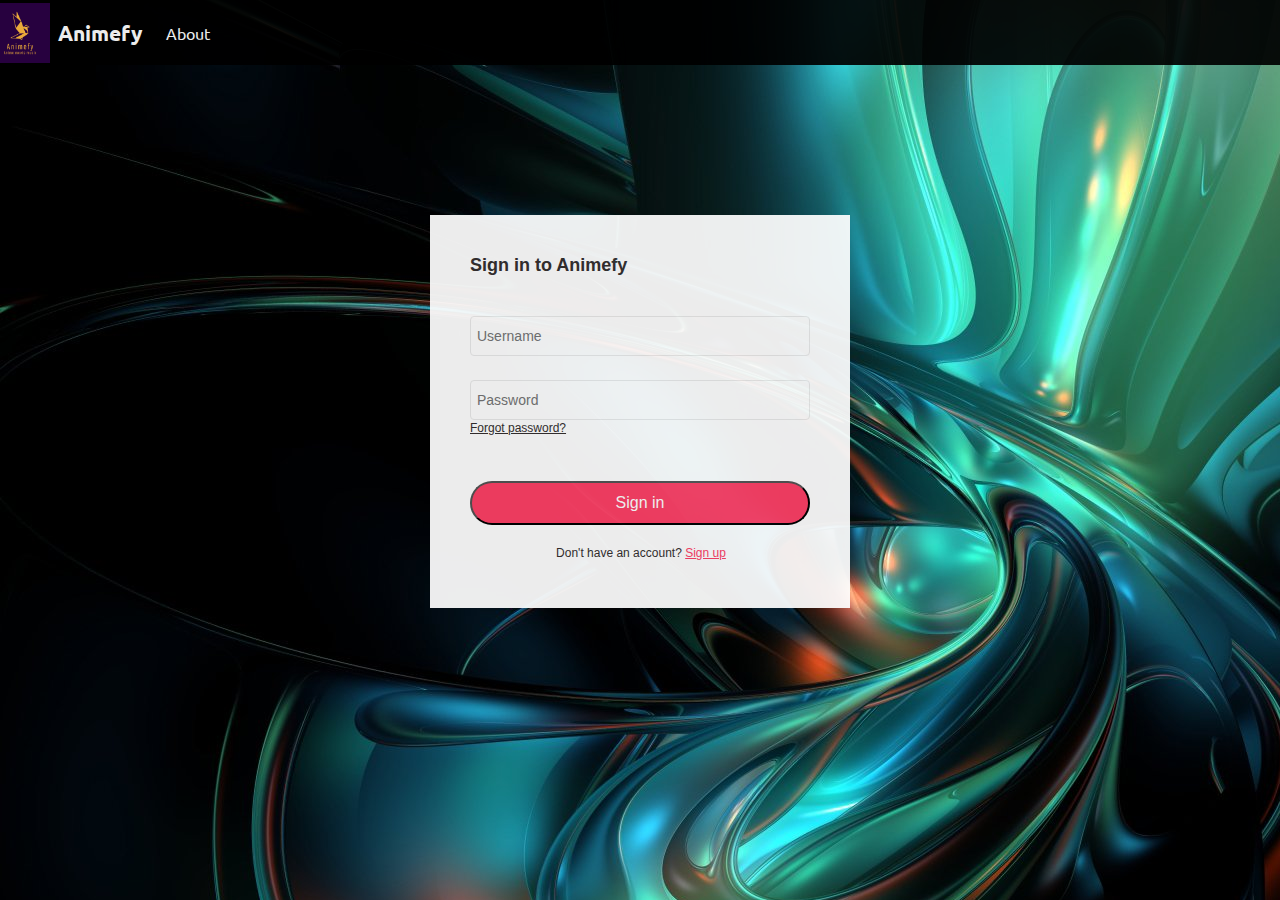
<file: index.html>
<!doctype html>
<html lang="en">
  <head>
    <!-- Required meta tags -->
    <meta charset="utf-8">
    <meta name="viewport" content="width=device-width, initial-scale=1">

    <!-- Bootstrap CSS -->
    <link href="https://cdn.jsdelivr.net/npm/bootstrap@5.1.3/dist/css/bootstrap.min.css" rel="stylesheet" integrity="sha384-1BmE4kWBq78iYhFldvKuhfTAU6auU8tT94WrHftjDbrCEXSU1oBoqyl2QvZ6jIW3" crossorigin="anonymous">

    <link rel="stylesheet" href="./frontend/styles/animeLogin.css">
    <title>Sign In</title>
  </head>
  <body>
    
    <nav>
        <ul>
            <li class="brand"><img src="./res/pics/logo.png" alt="Spotify"> Animefy</li>
            <li>About</li>
        </ul>
    </nav>

    
    <div id="frm" class="from-content">
        <h1>Sign in to Animefy</h1>
        <form name="f1" action = "./backend/authentication.php" onsubmit = "return validation()" method = "POST"> 
        <div class="from">
          <div class="from-list">
            <input type="text" id="user" name="user" placeholder="Username" data-text="Username">
          </div>
          <div class="from-list">
            <input type="password" id="pass" name="pass" placeholder="Password" data-text="The password must be between 6-20 characters long.">
          </div>
          <p class="tip agree-tos">
            <a href="/forgotpassword?next=" class="tip-right">Forgot password?</a>
          </p>
          <p class="error-message">&nbsp;</p>
          <div class="submit-btn">
            <button type="submit" id="btn">Sign in</button>
          </div>
          <p class="tip signup-tip">
              <span>Don't have an account?</span>
              <a href="./frontend/signup.html">Sign up</a>
          </p>
        </div>
      </div>

    <!-- Optional JavaScript; choose one of the two! -->

    <!-- Option 1: Bootstrap Bundle with Popper -->
    <script src="https://cdn.jsdelivr.net/npm/bootstrap@5.1.3/dist/js/bootstrap.bundle.min.js" integrity="sha384-ka7Sk0Gln4gmtz2MlQnikT1wXgYsOg+OMhuP+IlRH9sENBO0LRn5q+8nbTov4+1p" crossorigin="anonymous"></script>

    <!-- validation for empty field    -->
    <script>  
      function validation()  
      {  
          var id=document.f1.user.value;  
          var ps=document.f1.pass.value;  
          if(id.length=="" && ps.length=="") {  
              alert("User Name and Password fields are empty");  
              return false;  
          }  
          else  
          {  
              if(id.length=="") {  
                  alert("User Name is empty");  
                  return false;  
              }   
              if (ps.length=="") {  
              alert("Password field is empty");  
              return false;  
              }  
          }                             
      }  
    </script>


  </body>
</html>
</file>
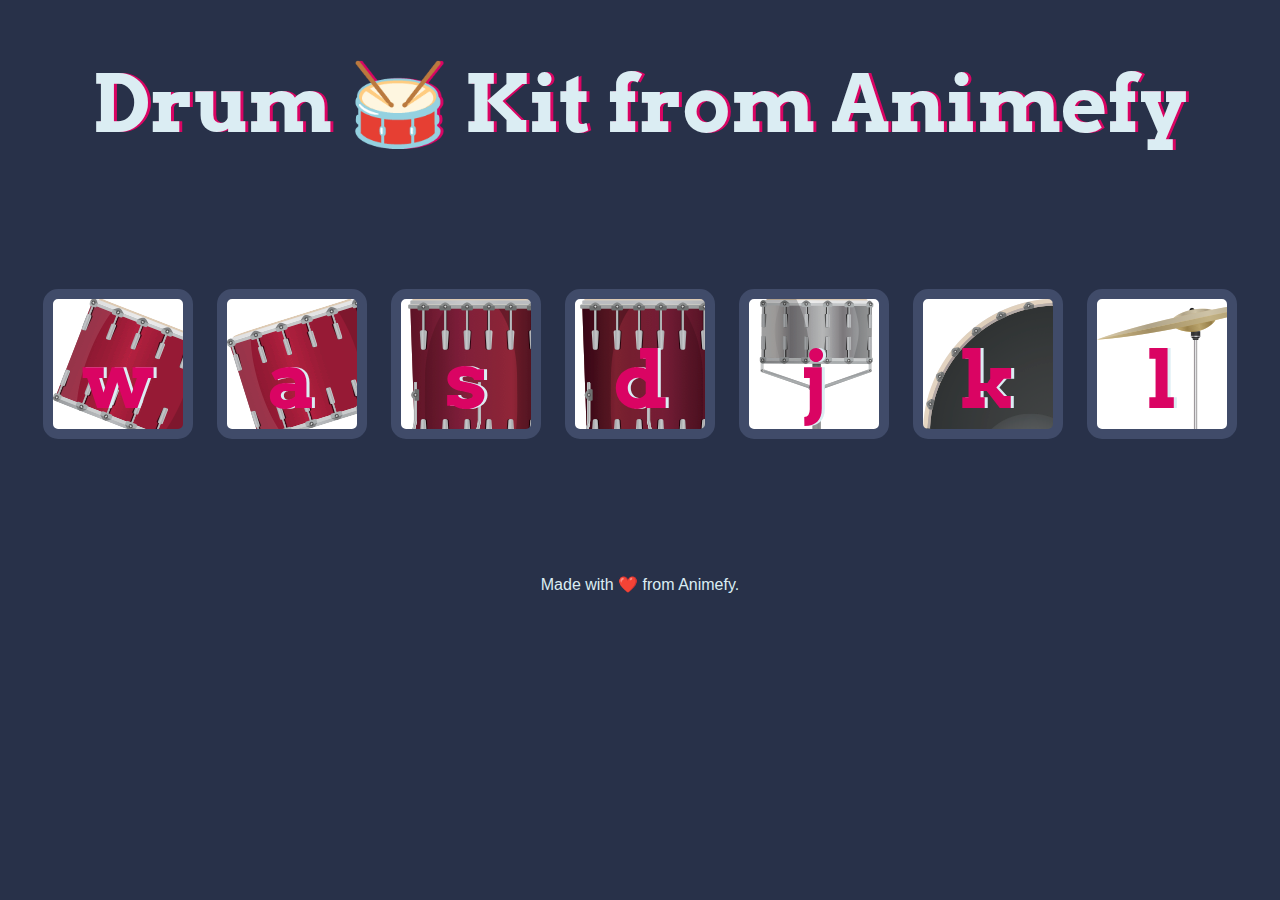
<file: Drums/index.html>
<!DOCTYPE html>
<html lang="en" dir="ltr">

<head>
    <meta charset="utf-8" />
    <title>Drum Kit from Animefy</title>
    <link rel="stylesheet" href="styles.css" />
    <link href="https://fonts.googleapis.com/css?family=Arvo" rel="stylesheet" />
</head>

<body>
    <h1 id="title">Drum 🥁 Kit from Animefy</h1>
    <div class="set">
        <button class="w drum">w</button>
        <button class="a drum">a</button>
        <button class="s drum">s</button>
        <button class="d drum">d</button>
        <button class="j drum">j</button>
        <button class="k drum">k</button>
        <button class="l drum">l</button>
    </div>

    <footer>Made with ❤️ from Animefy.</footer>
    <script src="index.js"></script>
</body>

</html>
</file>
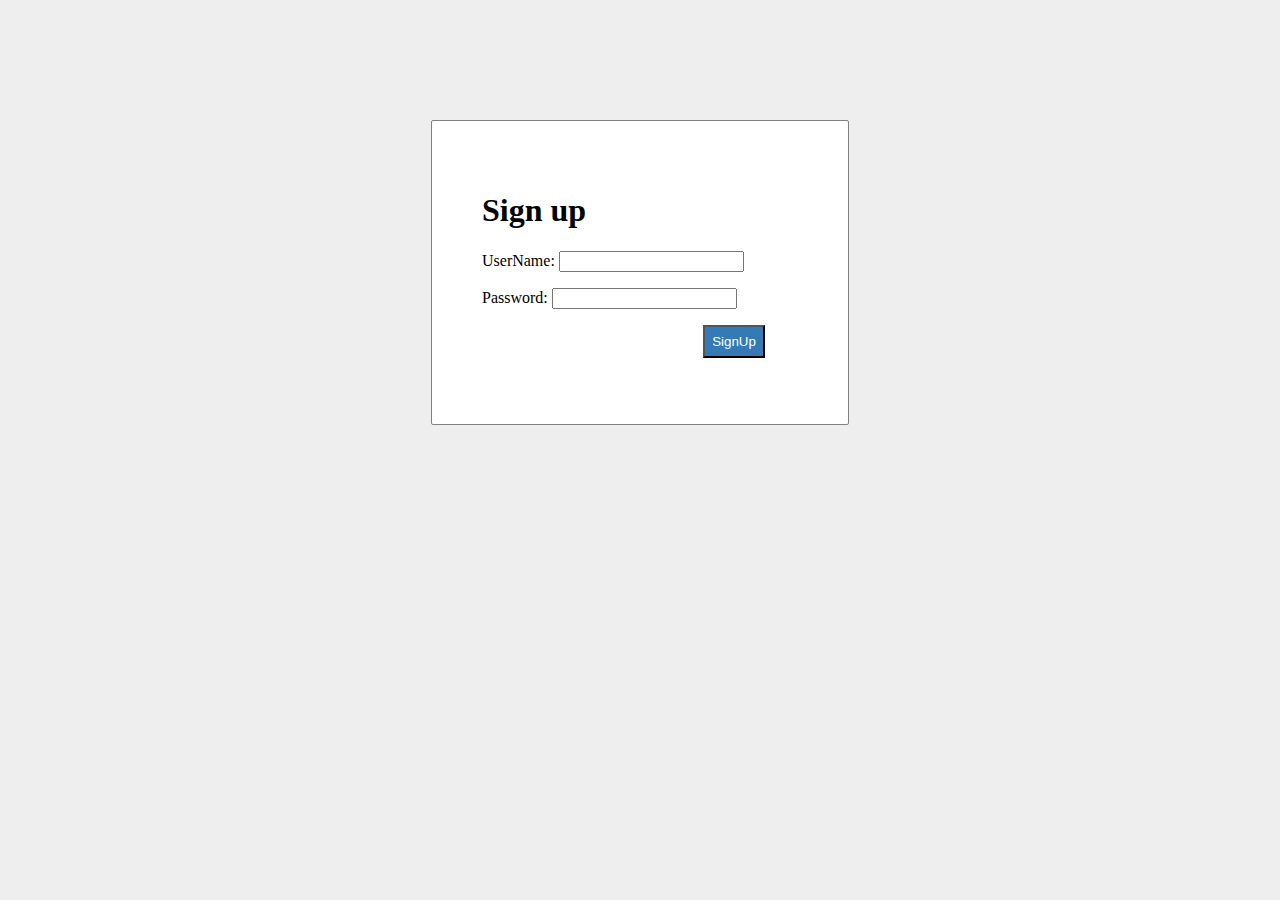
<file: signup.html>
<html>  
<head>  
    <title>Sign Up</title>
    
    <!-- insert style.css file inside index.html   -->
    <link rel = "stylesheet" type = "text/css" href = "style1.css">   
</head>  
<body>  
    <div id = "frm">  
        <h1>Sign up</h1>  
        <form name="f1" action = "signup.php" onsubmit = "return validation()" method = "POST">  
            <p>  
                <label> UserName: </label>  
                <input type = "text" id ="user" name  = "user" />  
            </p>  
            <p>  
                <label> Password: </label>  
                <input type = "password" id ="pass" name  = "pass" />  
            </p>  
            <p>     
                <input type =  "submit" id = "btn" value = "SignUp" />  
            </p>  
        </form>  
    </div>


    <!-- validation for empty field    -->
    <script>  
            function validation()  
            {  
                var id=document.f1.user.value;  
                var ps=document.f1.pass.value;  
                if(id.length=="" && ps.length=="") {  
                    alert("User Name and Password fields are empty");  
                    return false;  
                }  
                else  
                {  
                    if(id.length=="") {  
                        alert("User Name is empty");  
                        return false;  
                    }   
                    if (ps.length=="") {  
                    alert("Password field is empty");  
                    return false;  
                    }  
                }                             
            }  
        </script>  
</body>     
</html>
</file>
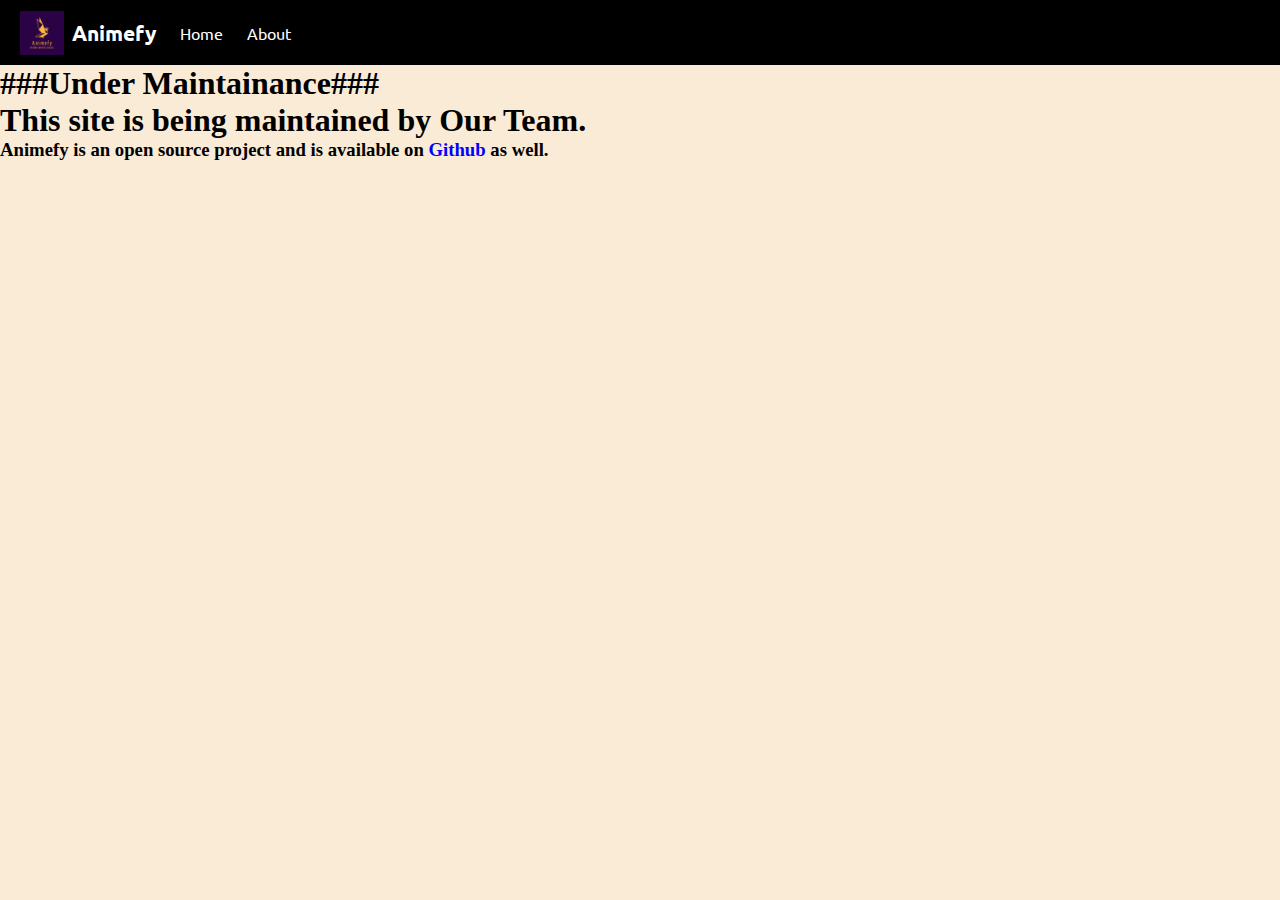
<file: frontend/about.html>
<!DOCTYPE html>
<html lang="en">
<head>
    <meta charset="UTF-8">
    <meta http-equiv="X-UA-Compatible" content="IE=edge">
    <meta name="viewport" content="width=device-width, initial-scale=1.0">
    <title>About</title>
    <link rel="stylesheet" href="styles/style.css">
</head>
<body>
    <nav>
        <ul>
            <li class="brand"><img src="../res/pics/logo.png" alt="Animefy"> Animefy</li>
            <li><a href="../index.html">Home</a></li>
            <li><a href="about.html">About</a></li>
        </ul>
    </nav>
    <h1>###Under Maintainance###<br></h1>
    <h1>This site is being maintained by Our Team.</h1>
    <h3>Animefy is an open source project and is available on <a href="https://www.github.com/cyprofire/animefy.git" style="color: blue;">Github</a> as well.</h3>
</body>
</html>
</file>
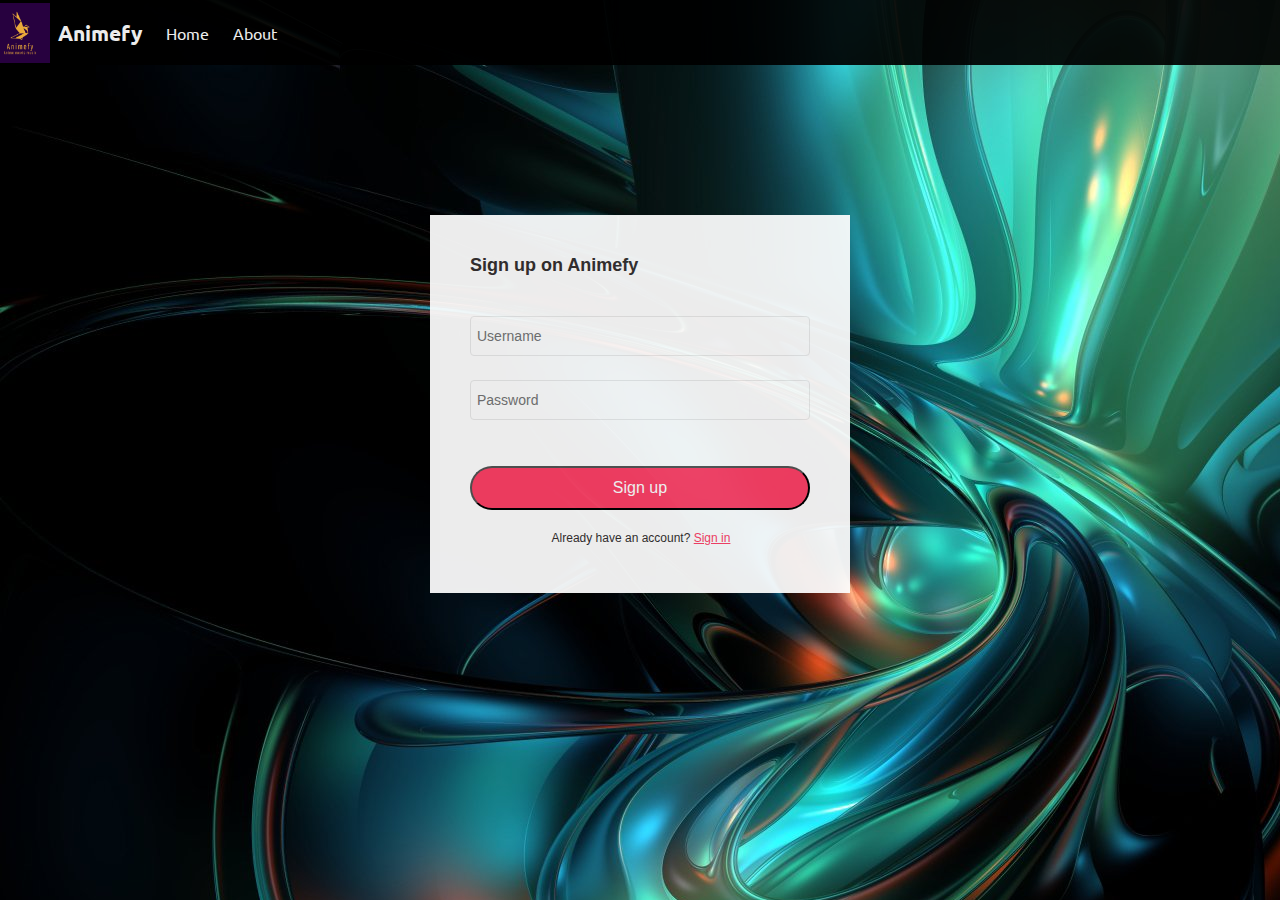
<file: frontend/signup.html>
<!doctype html>
<html lang="en">
  <head>
    <!-- Required meta tags -->
    <meta charset="utf-8">
    <meta name="viewport" content="width=device-width, initial-scale=1">

    <!-- Bootstrap CSS -->
    <link href="https://cdn.jsdelivr.net/npm/bootstrap@5.1.3/dist/css/bootstrap.min.css" rel="stylesheet" integrity="sha384-1BmE4kWBq78iYhFldvKuhfTAU6auU8tT94WrHftjDbrCEXSU1oBoqyl2QvZ6jIW3" crossorigin="anonymous">

    <link rel="stylesheet" href="./styles/animeLogin.css">
    <title>Sign Up</title>
  </head>
  <body>
    
    <nav>
        <ul>
            <li class="brand"><img src="../res/pics/logo.png" alt="Spotify"> Animefy</li>
            <li>Home</li>
            <li>About</li>
        </ul>
    </nav>

    
    <div class="from-content" id="frm">
        <h1>Sign up on Animefy</h1>
        <form name="f1" action = "../backend/signup.php" onsubmit = "return validation()" method = "POST">
        <div class="from">
            <div class="from-list">
                <input type="text" id="user" name="user" placeholder="Username" data-text="Username">
              </div>
          
          <div class="from-list">
            <input type="password" id="pass" name="pass" placeholder="Password" data-text="The password must be between 6-20 characters long.">
          </div>
         
          
          <p class="error-message">&nbsp;</p>
          <div class="submit-btn">
            <button type="submit" id="btn">Sign up</button>
          </div>
          <p class="tip signup-tip">
              <span>Already have an account?</span>
              <a href="../index.html">Sign in</a>
          </p>
        </form>
        </div>
      </div>

    <!-- Optional JavaScript; choose one of the two! -->

    <!-- Option 1: Bootstrap Bundle with Popper -->
    <script src="https://cdn.jsdelivr.net/npm/bootstrap@5.1.3/dist/js/bootstrap.bundle.min.js" integrity="sha384-ka7Sk0Gln4gmtz2MlQnikT1wXgYsOg+OMhuP+IlRH9sENBO0LRn5q+8nbTov4+1p" crossorigin="anonymous"></script>

    <!-- validation for empty field    -->
    <script>  
      function validation()  
      {  
          var id=document.f1.user.value;  
          var ps=document.f1.pass.value;  
          if(id.length=="" && ps.length=="") {  
              alert("User Name and Password fields are empty");  
              return false;  
          }  
          else  
          {  
              if(id.length=="") {  
                  alert("User Name is empty");  
                  return false;  
              }   
              if (ps.length=="") {  
              alert("Password field is empty");  
              return false;  
              }  
          }                             
      }  
    </script>

  </body>
</html>
</file>
<file: frontend/styles/animeLogin.css>
@import url('https://fonts.googleapis.com/css2?family=Ubuntu&display=swap');
@import url('https://fonts.googleapis.com/css2?family=Varela+Round&display=swap');


*{
    margin: 0;
    padding: 0;
}

nav{
    font-family: 'Ubuntu', sans-serif;
}

nav ul{
    display: flex;
    align-items: center;
    list-style-type: none;
    height: 65px;
    background-color: black;
    color: white;
    margin-left: -30px;
}

nav ul li{
    padding: 0 12px;
}
.brand img{
    width: 60px;
    padding: 0 8px;
}

.brand {
    display: flex;
    align-items: center;
    font-weight: bolder;
    font-size: 1.3rem;
}

/* user agent stylesheet */
div {
    display: block;
}


body{
    background-image: url('../../res/pics/2.jpg');
    /* width: 100%;
    height: 100%;
    min-height: 100vh;
    padding: 0;
    margin: 0; */
    color: #353030;
    font-family: "Helvetica Neue", Helvetica, Arial, sans-serif;
    z-index: -1;
    opacity: 0.925;
}

.from-content {
    background-color: #9ae2e3;
    align-items: center;
    width: 420px;
    /* -webkit-box-sizing: border-box; */
    box-sizing: border-box;
    padding: 40px 40px 48px;
    background-color: #FFF;
    position: relative;
    margin:  auto ;
    margin-top: 150px;
}

  .from-content h1 {
    font-size: 18px;
    color: #353030;
    font-weight: 600;
    margin: 0 0 40px;
  }
  .from-content .mark {
    color: #8C8889;
    font-size: 14px;
    margin-bottom: 24px;
    line-height: 1.5;
  }
  .from-content .top-right {
    position: absolute;
    top: 0;
    right: 0;
    display: block;
  }
  .from-content .top-right img {
    width: 45px;
    height: 45px;
  }
  .from-content .ercode {
    text-align: center;
  }
  .from-content .ercode img {
    width: 184px;
    height: 184px;
    display: inline-block;
    opacity: 0;
  }
  .from-content .ercode p {
    font-size: 14px;
    color: #8C8889;
  }
  .from-content .from {
    margin-top: 20px;
  }
  .from-content .from.hide {
    display: none;
  }
  .from-content .from.hide .submit-btn {
    margin-top: 60px;
  }
  .from-content .from-list {
    margin-top: 24px;
  }
  .from-content .from-list input {
    width: 100%;
    margin: 0;
    padding: 0 0 0 6px;
    height: 40px;
    border: 1px solid #E9E9E9;
    -webkit-box-sizing: border-box;
            box-sizing: border-box;
    border-radius: 4px;
    font-size: 16px;
  }
  .from-content .from-list input::-webkit-input-placeholder {
    font-size: 14px;
  }
  .from-content .from-list input::-moz-placeholder {
    font-size: 14px;
  }
  .from-content .from-list input::-ms-input-placeholder {
    font-size: 14px;
  }
  .from-content .tip {
    font-size: 12px;
    -webkit-user-select: none;
       -moz-user-select: none;
        -ms-user-select: none;
            user-select: none;
  }
  .from-content .tip.tip-signup {
    padding-left: 20px;
    position: relative;
  }
  .from-content .tip.tip-signup .iconfont {
    position: absolute;
    left: 0;
    top: -1px;
  }
  .from-content .tip span {
    vertical-align: middle;
    cursor: default;
  }
  .from-content .tip span.icon {
    width: 14px;
    height: 14px;
    border-radius: 50%;
    border: 1px solid #ccc;
    display: inline-block;
  }
  .from-content .tip span:last-of-type {
    padding-left: 2px;
  }
  .from-content .tip a {
    color: #FE4066;
    vertical-align: middle;
  }
  .from-content .tip .tip-right {
    color: #353030;
  }
  .from-content .tip .tip-right:hover {
    color: #FE4066;
  }
  .from-content .tip.agree .iconfont {
    color: #FE4066;
    background: none;
  }
  .from-content .tip.signup-tip,
  .from-content .tip.signin-tip {
    text-align: center;
    margin-top: 20px;
  }
  .from-content .tip.signin-tip {
    display: none;
  }
  .from-content .tip.forgot-tip {
    text-align: center;
    margin-top: 20px;
  }
  .from-content .tip.forgot-tip a {
    color: #353030;
  }
  .from-content .tip.forgot-tip a:hover {
    color: #FE4066;
  }
  .from-content .error-message {
    font-size: 12px;
    color: #FE4066;
    text-align: center;
    margin-top: 16px;
    opacity: 0;
  }
  .from-content .submit-btn {
    margin-top: 16px;
  }
  .from-content .submit-btn button {
    background-color: #FE4066;
    color: #FFF;
    font-size: 16px;
    height: 44px;
    width: 100%;
    display: block;
    border-radius: 22px;
  }
  .from-content .submit-btn button:hover {
    background-color: #FF5476;
  }
  .from-content .forgot-btn {
    margin-top: 160px;
  }
</file>
<file: Drums/styles.css>
body {
    text-align: center;
    background-color: #283149;
}

h1 {
    font-size: 5rem;
    color: #dbedf3;
    font-family: 'Arvo', cursive;
    text-shadow: 3px 0 #da0463;
}

footer {
    color: #dbedf3;
    font-family: sans-serif;
}

.w {
    background-image: url(images/tom1.png);
}

.a {
    background-image: url(images/tom2.png);
}

.s {
    background-image: url(images/tom3.png);
}

.d {
    background-image: url(images/tom4.png);
}

.j {
    background-image: url(images/snare.png);
}

.k {
    background-image: url(images/kick.png);
}

.l {
    background-image: url(images/crash.png);
}

.set {
    margin: 10% auto;
}

.game-over {
    background-color: red;
    opacity: 0.8;
}

.pressed {
    box-shadow: 0 3px 4px 0 #dbedf3;
    opacity: 0.5;
}

.red {
    color: red;
}

.drum {
    outline: none;
    border: 10px solid #404b69;
    font-size: 5rem;
    font-family: 'Arvo', cursive;
    line-height: 2;
    font-weight: 900;
    color: #da0463;
    text-shadow: 3px 0 #dbedf3;
    border-radius: 15px;
    display: inline-block;
    width: 150px;
    height: 150px;
    text-align: center;
    margin: 10px;
    background-color: white;
}
</file>
<file: style1.css>
body{   
    background: #eee;  
}  
#frm{  
    border: solid gray 1px;  
    width:25%;  
    border-radius: 2px;  
    margin: 120px auto;  
    background: white;  
    padding: 50px;  
}  
#btn{  
    color: #fff;  
    background: #337ab7;  
    padding: 7px;  
    margin-left: 70%;  
}
</file>
<file: frontend/styles/style.css>
@import url('https://fonts.googleapis.com/css2?family=Ubuntu&display=swap');
@import url('https://fonts.googleapis.com/css2?family=Varela+Round&display=swap');
body{
    background-color: antiquewhite;
}

*{
    margin: 0;
    padding: 0;
}

a {
    text-decoration: none;
    color: white;
}

nav{
    font-family: 'Ubuntu', sans-serif;
}

nav ul{
    display: flex;
    align-items: center;
    list-style-type: none;
    height: 65px;
    background-color: black;
    color: white;
}

nav ul li{
    padding: 0 12px;
}
.brand img{
    width: 44px;
    padding: 0 8px;
}

.brand {
    display: flex;
    align-items: center;
    font-weight: bolder;
    font-size: 1.3rem;
}

.container{
    /* min-height: 72vh; */
    background-color: black;
    color: white;
    font-family: 'Varela Round', sans-serif;
    display: flex;
    margin: 23px auto;
    width: 80%;
    border-radius: 12px;
    padding: 34px;
    background-image: url("../../res/pics/anime.jpg");
    height: 56.8vh;
    overflow-y: auto;
}


.bottom{
    position: sticky;
    bottom: 0;
    height: 130px;
    background-color: black;
    color: white;
    display: flex;
    justify-content: center;
    align-items: center;
    flex-direction: column; 
}

.icons{
    margin-top: 14px; 
}
.icons i{
    cursor: pointer;
}

#myProgressBar{
    width: 80vw; 
    cursor: pointer;
}

.songItemContainer{
    margin-top: 74px;
}

.songItem{
    height: 50px;
    display: flex;
    background-color: white;
    
    color: black;
    margin: 12px 0;
    justify-content: space-between;
    align-items: center;
    border-radius: 34px;
}

.songItem img{
    width: 43px;
    margin: 0 23px;
    border-radius: 34px;
}

.timestamp{
    margin: 0 23px;
}

.timestamp i{
    cursor: pointer;
}

.songInfo{
    position: absolute;
    left: 10vw;
    font-family: 'Varela Round', sans-serif;
}

.songInfo img{
    opacity: 0;
    transition: opacity 0.4s ease-in;
}

@media only screen and (max-width: 1100px) {
    body {
      background-color: red;
    }
  }
</file>
